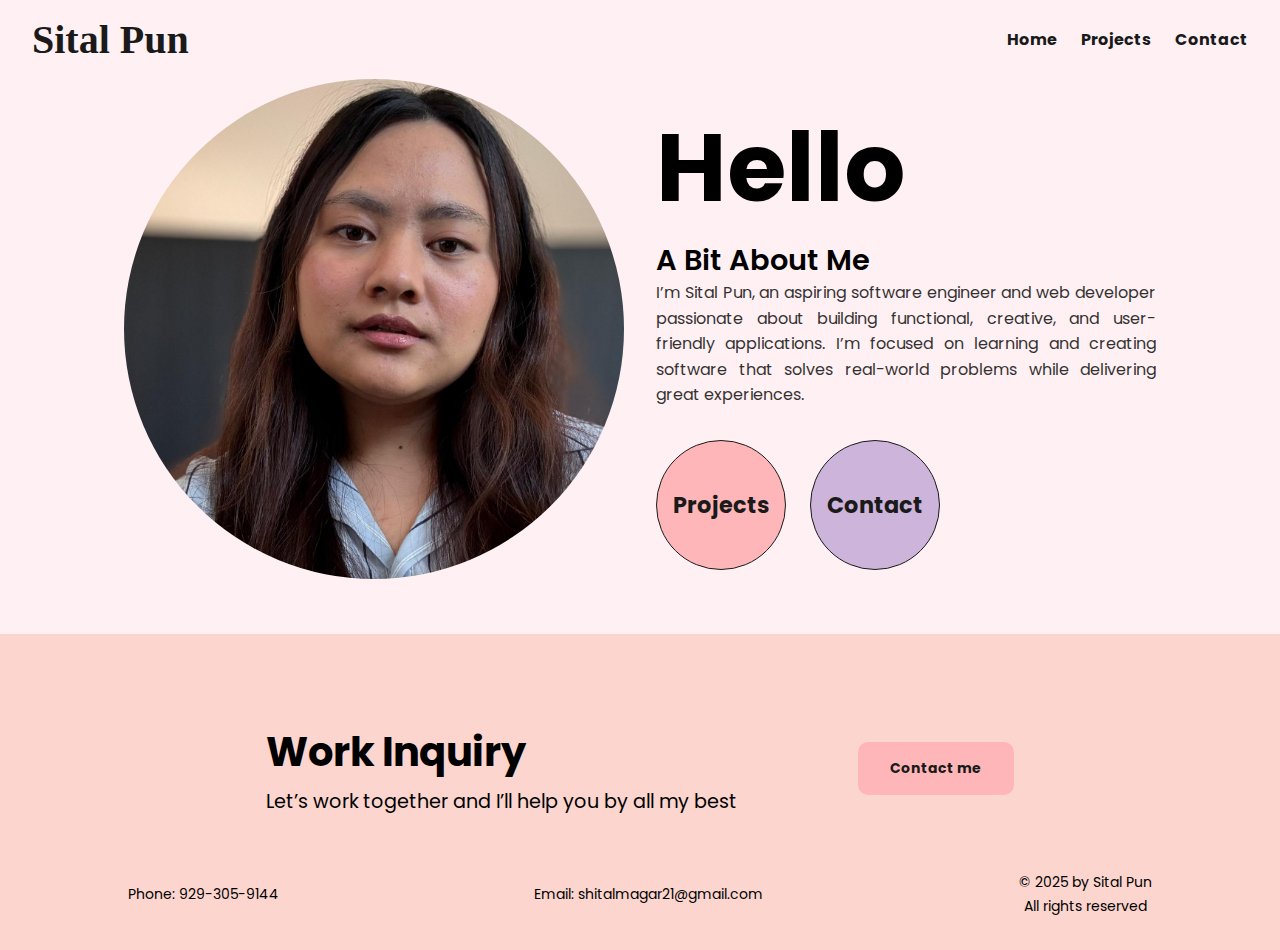
<file: index.html>
<!DOCTYPE html>
<html lang="en">
  <head>
    <meta charset="UTF-8" />
    <meta name="viewport" content="width=device-width, initial-scale=1.0" />
    <link
      href="https://fonts.googleapis.com/css2?family=Poppins:wght@400;600;700&display=swap"
      rel="stylesheet"
    />

    <title>Sital Pun | Portfolio</title>
    <link rel="stylesheet" href="style.css" />
  </head>
  <body>
    <div class="container">
      <header>
        <h1><a href="/">Sital Pun</a></h1>
        <nav>
          <ul>
            <li><a href="index.html">Home</a></li>
            <li><a href="projects.html">Projects</a></li>
            <li><a href="contact.html">Contact</a></li>
          </ul>
        </nav>
      </header>
      <main>
        <section class="intro-section">
          <div class="profile-image">
            <img src="image.jpg" alt="my image - sital pun" />
          </div>
          <div class="intro">
            <h2>Hello</h2>
            <p>A Bit About Me</p>
            <p>
              I’m Sital Pun, an aspiring software engineer and web developer
              passionate about building functional, creative, and user-friendly
              applications. I’m focused on learning and creating software that
              solves real-world problems while delivering great experiences.
            </p>
            <div class="buttons">
              <a class="btn-link projects" href="projects.html">Projects</a>
              <a class="btn-link contact" href="contact.html">Contact</a>
            </div>
          </div>
        </section>
      </main>
    </div>
    <footer>
      <div class="footer-inquiry">
        <div>
          <h2>Work Inquiry</h2>
          <p>Let’s work together and I’ll help you by all my best</p>
        </div>
        <a href="mailto:sitalpun@gmail.com">Contact me</a>
      </div>
      <div class="footer-details">
        <div>Phone: 929-305-9144</div>
        <div>Email: shitalmagar21@gmail.com</div>
        <div>
          <p>&copy; 2025 by Sital Pun</p>
          <p>All rights reserved</p>
        </div>
      </div>
    </footer>
  </body>
</html>
</file>
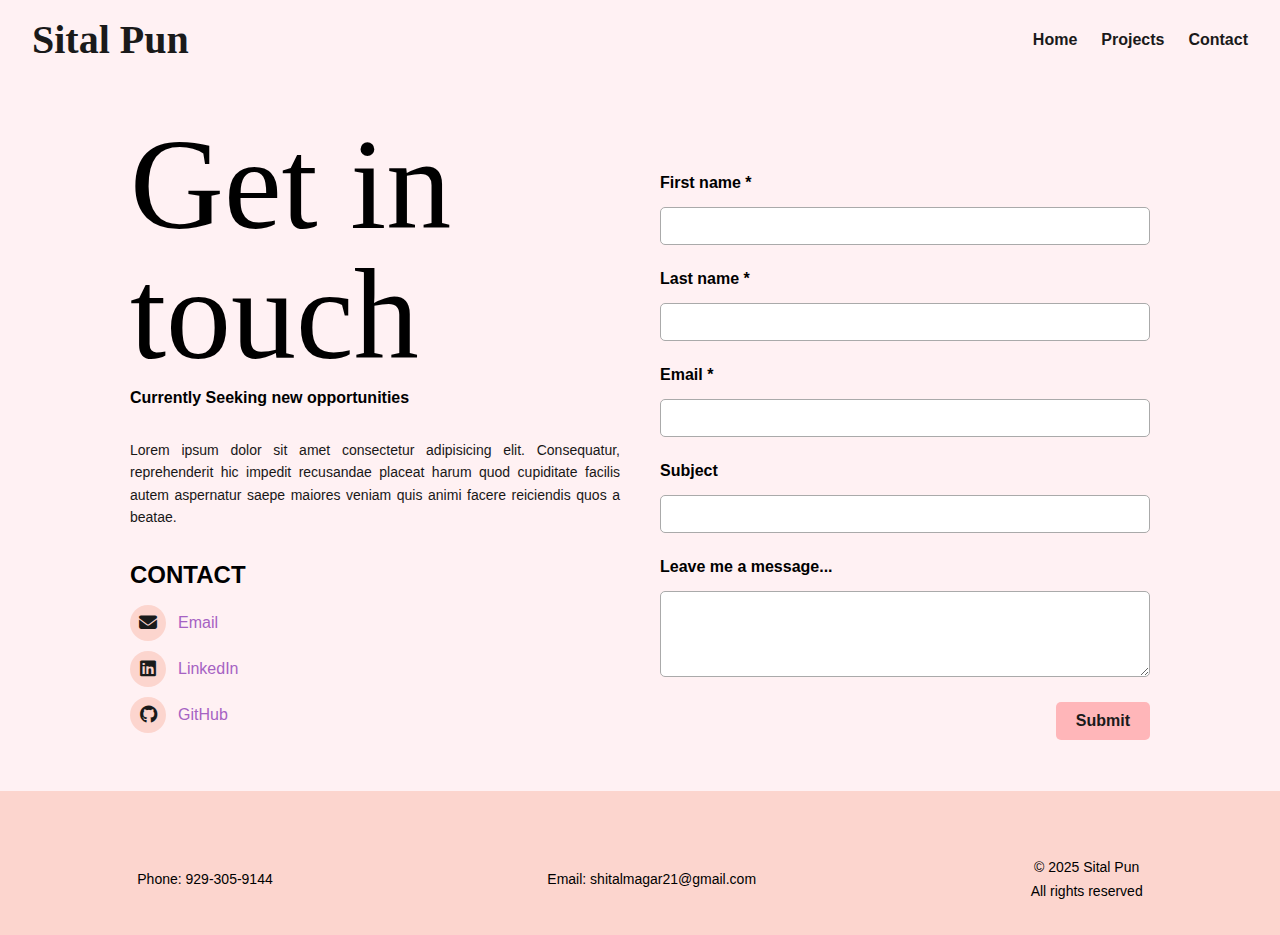
<file: contact.html>
<!DOCTYPE html>
<html lang="en">
  <head>
    <meta charset="UTF-8" />
    <meta name="viewport" content="width=device-width, initial-scale=1.0" />
    <link
      rel="stylesheet"
      href="https://cdnjs.cloudflare.com/ajax/libs/font-awesome/6.4.0/css/all.min.css"
    />

    <title>Contact Me | Sital Pun</title>
    <link rel="stylesheet" href="style.css" />
  </head>
  <body>
    <div class="container">
      <header>
        <h1><a href="/">Sital Pun</a></h1>
        <nav>
          <ul>
            <li><a href="index.html">Home</a></li>
            <li><a href="projects.html">Projects</a></li>
            <li><a href="contact.html">Contact</a></li>
          </ul>
        </nav>
      </header>
      <main>
        <!-- <h2 class="title">Sital Pun</h2> -->
        <div class="contact-container">
          <div class="contact-info">
            <div class="slide-in">
              <h2 class="big-title">Get in touch</h2>
              <h3 class="subtitle">Currently Seeking new opportunities</h3>
              <p class="description">
                Lorem ipsum dolor sit amet consectetur adipisicing elit.
                Consequatur, reprehenderit hic impedit recusandae placeat harum
                quod cupiditate facilis autem aspernatur saepe maiores veniam
                quis animi facere reiciendis quos a beatae.
              </p>
            </div>
            <div class="contact-icons">
              <h3>CONTACT</h3>
              <p>
                <a
                  href="mailto:shitalmagar21@gmail.com"
                  target="_blank"
                  aria-label="Email"
                >
                  <i class="fa-solid fa-envelope"></i>
                  Email
                </a>
              </p>
              <p>
                <a
                  href="https://www.linkedin.com/in/sital-pun-758843280/"
                  target="_blank"
                  aria-label="LinkedIn"
                >
                  <i class="fa-brands fa-linkedin"></i>
                  LinkedIn
                </a>
              </p>
              <p>
                <a
                  href="https://github.com/spun21m"
                  target="_blank"
                  aria-label="GitHub"
                >
                  <i class="fa-brands fa-github"></i>
                  GitHub
                </a>
              </p>
            </div>
          </div>
          <div class="contact-form">
            <form action="">
              <label for="first-name">First name *</label>
              <input type="text" id="first-name" name="first-name" required />

              <label for="last-name">Last name *</label>
              <input type="text" id="last-name" name="last-name" required />

              <label for="email">Email *</label>
              <input type="email" id="email" name="email" required />

              <label for="subject">Subject</label>
              <input type="text" id="subject" name="subject" />

              <label for="message">Leave me a message...</label>
              <textarea
                id="message"
                name="message"
                rows="4"
                required
              ></textarea>
              <div class="submit-container">
                <button type="submit">Submit</button>
              </div>
            </form>
          </div>
        </div>
      </main>
    </div>
    <footer>
      <div class="footer-details">
        <div>Phone: 929-305-9144</div>
        <div>Email: shitalmagar21@gmail.com</div>
        <div>
          <p>&copy; 2025 Sital Pun</p>
          <p>All rights reserved</p>
        </div>
      </div>
    </footer>
  </body>
</html>
</file>
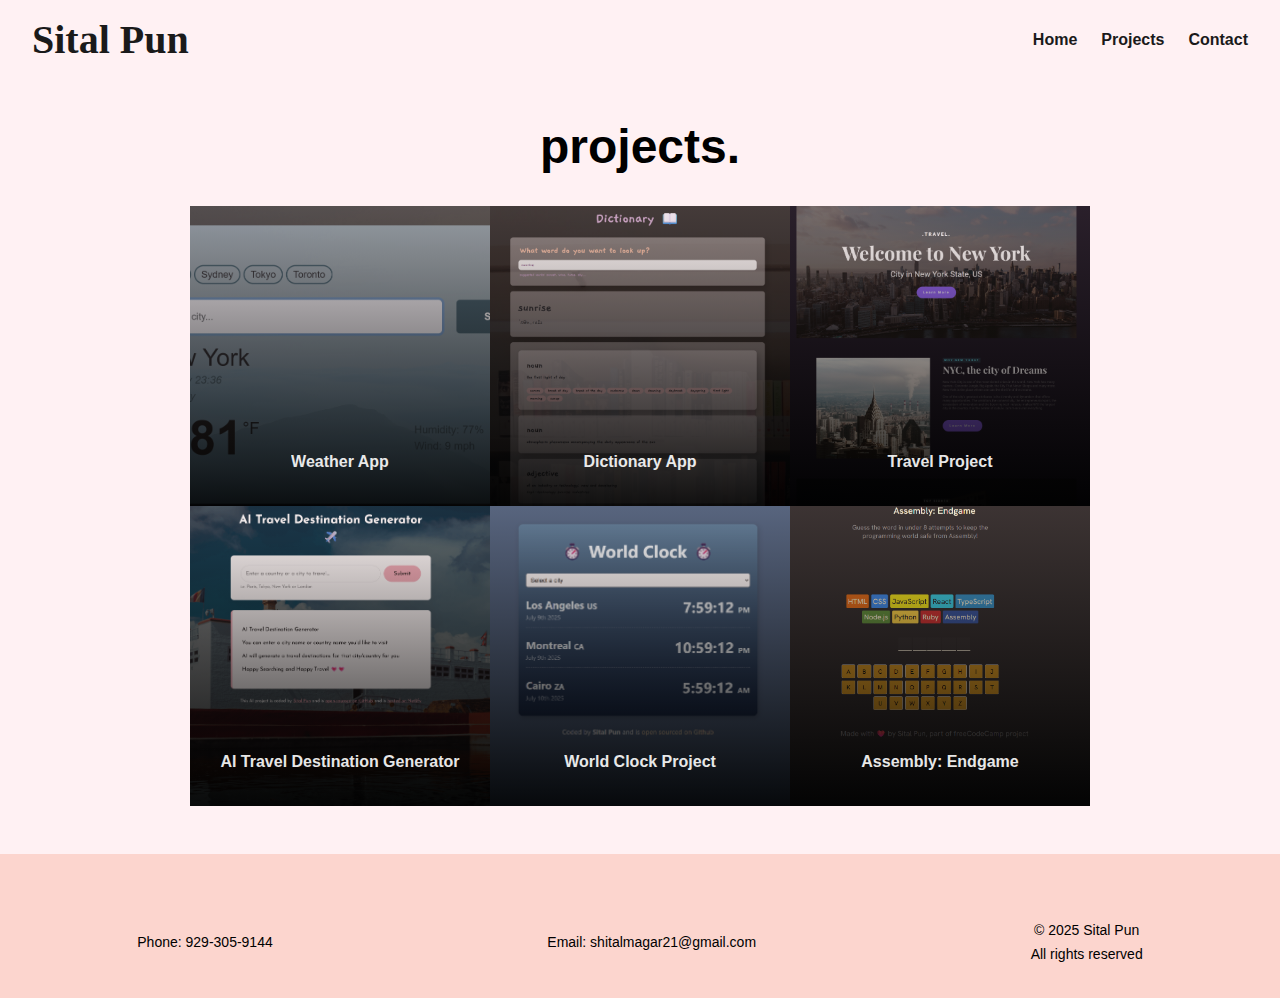
<file: projects.html>
<!DOCTYPE html>
<html lang="en">
  <head>
    <meta charset="UTF-8" />
    <meta name="viewport" content="width=device-width, initial-scale=1.0" />
    <title>My Projects | Sital Pun</title>
    <link rel="stylesheet" href="style.css" />
  </head>
  <body>
    <header>
      <h1><a href="/">Sital Pun</a></h1>
      <nav>
        <ul>
          <li><a href="index.html">Home</a></li>
          <li><a href="projects.html">Projects</a></li>
          <li><a href="contact.html">Contact</a></li>
        </ul>
      </nav>
    </header>
    <main>
        <div class="project-container">
        <h2>projects.</h2>
        <div class="projects-section">
          <a href="projectsdetails.html" class="project-card">
            <img src="img.png" alt="weather-app" />
            <div class="overlay"><h3>Weather App</h3></div>
          </a>
          <a href="projectsdetails.html#dictionary" class="project-card">
            <img src="dictionary.png" alt="weather-app" />
            <div class="overlay"><h3>Dictionary App</h3></div>
          </a>
          <a href="projectsdetails.html#travel-project" class="project-card">
            <img src="travel-project.png" alt="weather-app" />
            <div class="overlay"><h3>Travel Project</h3></div>
          </a>
          <a
            href="projectsdetails.html#ai-travel-destination"
            class="project-card"
          >
            <img src="ai-travel-destination.png" alt="weather-app" />
            <div class="overlay"><h3>AI Travel Destination Generator</h3></div>
          </a>
          <a
            href="projectsdetails.html#world-clock-project"
            class="project-card"
          >
            <img src="world-clock-project.png" alt="weather-app" />
            <div class="overlay"><h3>World Clock Project</h3></div>
          </a>
          <a href="projectsdetails.html#assembly-endgame" class="project-card">
            <img src="Assemble-endgame.png" alt="weather-app" />
            <div class="overlay"><h3>Assembly: Endgame</h3></div>
          </a>
        </div>
      </div>
      </main>
    <footer>
      <div class="footer-details">
        <div>Phone: 929-305-9144</div>
        <div>Email: shitalmagar21@gmail.com</div>
        <div>
          <p>&copy; 2025 Sital Pun</p>
          <p>All rights reserved</p>
        </div>
      </div>
    </footer>
  </body>
</html>
</file>
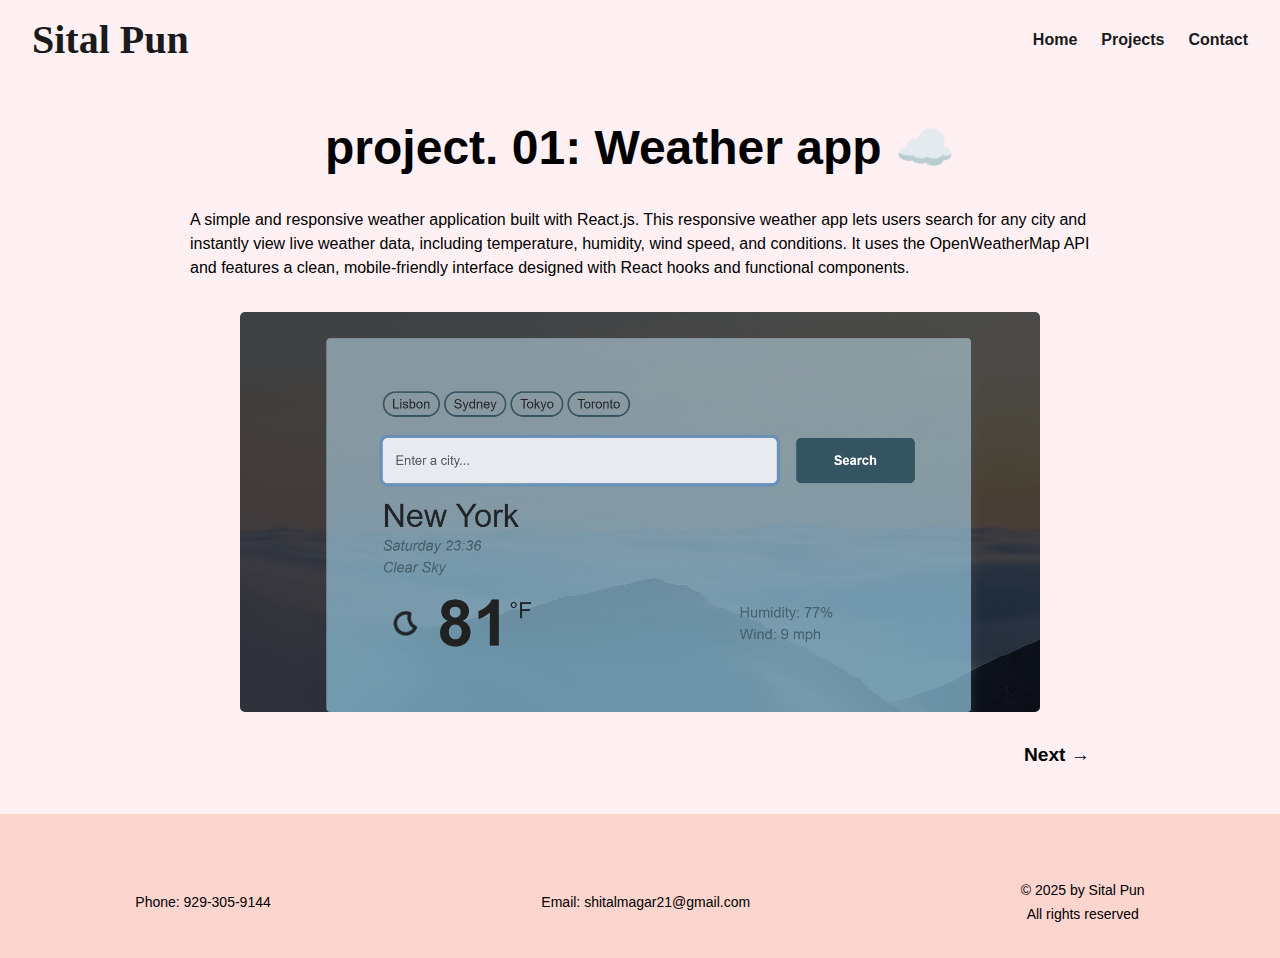
<file: projectsdetails.html>
<!DOCTYPE html>
<html lang="en">
  <head>
    <meta charset="UTF-8" />
    <meta name="viewport" content="width=device-width, initial-scale=1.0" />
    <title>My Projects | Sital Pun</title>
    <link rel="stylesheet" href="style.css" />
  </head>
  <body>
    <!-- <div class="container"> -->
    <header>
      <h1>Sital Pun</h1>
      <nav>
        <ul>
          <li><a href="index.html">Home</a></li>
          <li><a href="projects.html">Projects</a></li>
          <li><a href="contact.html">Contact</a></li>
        </ul>
      </nav>
    </header>
    <div class="project-container">
      <main>
        <div class="project active">
          <h2>project. 01: Weather app ☁️</h2>
          <p>
            A simple and responsive weather application built with React.js.
            This responsive weather app lets users search for any city and
            instantly view live weather data, including temperature, humidity,
            wind speed, and conditions. It uses the OpenWeatherMap API and
            features a clean, mobile-friendly interface designed with React
            hooks and functional components.
          </p>
          <a
            href="https://reactjs-weather-project.netlify.app/"
            target="_blank"
          >
            <img src="img.png" alt="weather -image" class="project-image"
          /></a>
          <div class="project-navigation">
            <div></div>
            <div class="next-project" onclick="showNextProject()">Next →</div>
          </div>
        </div>
        <div class="project" id="dictionary">
          <h2>project. 02: Dictionary app 📖</h2>
          <p>
            Dictionary Project is a fully functional web application built with
            advanced knowledge of the React framework. It integrates multiple
            APIs to deliver real-time definitions, pronunciations, and examples,
            providing a seamless and interactive user experience.
          </p>
          <a href="https://dictionary-app-5.netlify.app/" target="_blank">
            <img
              src="dictionary.png"
              alt="weather -image"
              class="project-image"
          /></a>
          <div class="project-navigation">
            <div class="previous-project" onclick="showPreviousProject()">
              ← Previous
            </div>
            <div class="next-project" onclick="showNextProject()">Next →</div>
          </div>
        </div>
        <div class="project" id="travel-project">
          <h2>project. 03: Travel Project ✈️</h2>
          <p>
            Travel Project is a modern, responsive web application showcasing
            advanced CSS techniques and interactive features. Built with a
            mobile-first approach, it offers a seamless and engaging user
            experience across all devices, highlighting destinations and travel
            information in an attractive, user-friendly design.
          </p>
          <a href="https://ny-travel-project.netlify.app/" target="_blank">
            <img
              src="travel-project.png"
              alt="weather -image"
              class="project-image"
          /></a>
          <div class="project-navigation">
            <div class="previous-project" onclick="showPreviousProject()">
              ← Previous
            </div>
            <div class="next-project" onclick="showNextProject()">Next →</div>
          </div>
        </div>
        <div class="project" id="ai-travel-destination">
          <h2>project. 04: AI Travel Destination Generator 🛩️</h2>
          <p>
            AI Travel Destination Generator is my first interactive project
            using artificial intelligence. This text-generating web application
            integrates an AI API to suggest unique travel destinations based on
            any city or country the user enters. It showcases creativity and
            practical use of AI to enhance user experience.
          </p>
          <a href="https://dictionary-app-5.netlify.app/" target="_blank">
            <img
              src="ai-travel-destination.png"
              alt="weather -image"
              class="project-image"
          /></a>
          <div class="project-navigation">
            <div class="previous-project" onclick="showPreviousProject()">
              ← Previous
            </div>
            <div class="next-project" onclick="showNextProject()">Next →</div>
          </div>
        </div>
        <div class="project" id="world-clock-project">
          <h2>project. 05: World Clock Project ⏰</h2>
          <p>
            World Clock Project is a dynamic web application that showcases
            advanced JavaScript techniques and interactive features. It displays
            the current date and time for three different locations across time
            zones and includes a dropdown to view additional locations,
            providing a clean and informative user experience.
          </p>
          <a href="https://js-world-clock.netlify.app/" target="_blank">
            <img
              src="world-clock-project.png"
              alt="weather -image"
              class="project-image"
          /></a>
          <div class="project-navigation">
            <div class="previous-project" onclick="showPreviousProject()">
              ← Previous
            </div>
            <div class="next-project" onclick="showNextProject()">Next →</div>
          </div>
        </div>
        <div class="project" id="assembly-endgame">
          <h2>project. 06: Assembly: Endgame 🧩</h2>
          <p>
            Assembly: Endgame is an interactive browser-based game built with
            JavaScript, showcasing creative design and engaging gameplay.
            Players can experience dynamic interactions and responsive
            mechanics, making it an enjoyable demonstration of advanced
            front-end development skills.
          </p>
          <a href="https://earnest-nougat-035198.netlify.app/" target="_blank">
            <img
              src="Assemble-endgame.png"
              alt="weather -image"
              class="project-image"
          /></a>
          <div class="project-navigation">
            <div class="previous-project" onclick="showPreviousProject()">
              ← Previous
            </div>
            <div class="next-project" onclick="showNextProject()">Next →</div>
          </div>
        </div>
      </main>

      <!-- </div> -->
    </div>
    <footer>
      <div class="footer-details">
        <div>Phone: 929-305-9144</div>
        <div>Email: shitalmagar21@gmail.com</div>
        <div>
          <p>&copy; 2025 by Sital Pun</p>
          <p>All rights reserved</p>
        </div>
      </div>
    </footer>
    <script>
      function showPreviousProject() {
        const projects = document.querySelectorAll(".project");
        let activeIndex = Array.from(projects).findIndex((project) =>
          project.classList.contains("active")
        );

        projects[activeIndex].classList.remove("active");
        activeIndex--;
        projects[activeIndex].classList.add("active");
      }

      function showNextProject() {
        const projects = document.querySelectorAll(".project");
        let activeIndex = Array.from(projects).findIndex((project) =>
          project.classList.contains("active")
        );
        projects[activeIndex].classList.remove("active");
        activeIndex = (activeIndex + 1) % projects.length;
        projects[activeIndex].classList.add("active");
      }

      //when the page loads, hash checked
      window.addEventListener("load", () => {
        const projects = document.querySelectorAll(".project");
        projects.forEach((p) => p.classList.remove("active"));

        const hash = window.location.hash.substring(1); // remove the #
        const target = document.getElementById(hash);

        if (target) {
          target.classList.add("active");
          target.scrollIntoView({ behavior: "smooth" });
        } else {
          // fallback to the first project
          projects[0].classList.add("active");
        }
      });
    </script>
  </body>
</html>
</file>
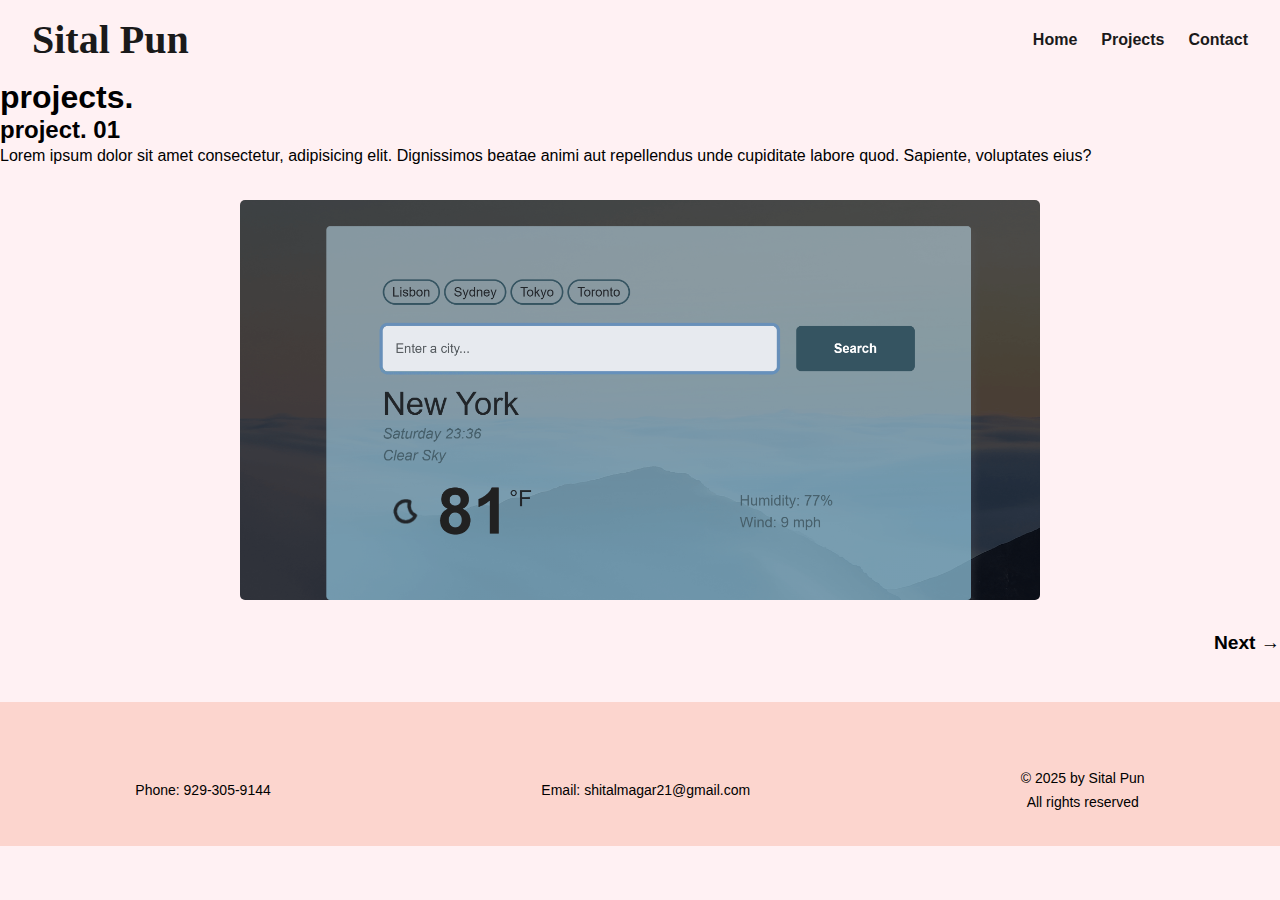
<file: projectsdetal.html>
<!DOCTYPE html>
<html lang="en">
  <head>
    <meta charset="UTF-8" />
    <meta name="viewport" content="width=device-width, initial-scale=1.0" />
    <title>My Projects | Sital Pun</title>
    <link rel="stylesheet" href="style.css" />
  </head>
  <body>
    <div class="container">
        <header>
            <h1>Sital Pun</h1>
            <nav>
                <ul>
                    <li><a href="index.html">Home</a></li>
                    <li><a href="projects.html">Projects</a></li>
                    <li><a href="contact.html">Contact</a></li>
                </ul>
            </nav>
        </header>
        <main>

            <h1>projects.</h1>
            <div class="project active">
                <h2>project. 01</h2>
                <p>
                  Lorem ipsum dolor sit amet consectetur, adipisicing elit. Dignissimos
                  beatae animi aut repellendus unde cupiditate labore quod. Sapiente,
                  voluptates eius?
                </p>
                <img src="img.png" alt="weather -image" class="project-image" />
                <div class="next-project">
                 <div class="next-project" onclick="showNextProject()">Next →</div> 
                </div>
      
            </div>
            <div class="project">
              <h2>project. 02</h2>
              <p>
                Lorem ipsum dolor sit amet consectetur, adipisicing elit. Dignissimos
                beatae animi aut repellendus unde cupiditate labore quod. Sapiente,
                voluptates eius?
              </p>
              <img src="img.png" alt="weather -image" class="project-image" />
              <div class="next-project">
               <div class="next-project" onclick="showNextProject()">Next →</div> 
              </div>
      
          </div>
          <div class="project">
              <h2>project. 03</h2>
              <p>
                Lorem ipsum dolor sit amet consectetur, adipisicing elit. Dignissimos
                beatae animi aut repellendus unde cupiditate labore quod. Sapiente,
                voluptates eius?
              </p>
              <a href="https://earnest-nougat-035198.netlify.app/">
              <img src="img.png" alt="weather -image" class="project-image" /></a>
              <div class="next-project">
               <div class="next-project" onclick="showNextProject()">Next →</div> 
              </div>
      
          </div>
        </main>
    </div>
    <footer>
        <div class="footer-details">
            <div>Phone: 929-305-9144</div>
            <div>Email: shitalmagar21@gmail.com</div>
            <div>
                <p>&copy; 2025 by Sital Pun</p>
                <p>All rights reserved</p>
            </div>

        </div>
    </footer>
    <script>
        function showNextProject() {
            const projects = document.querySelectorAll('.project');
            let activeIndex = Array.from(projects).findIndex(project => project.classList.contains('active'));
            projects[activeIndex].classList.remove('active');
            activeIndex = (activeIndex + 1) % projects.length;
            projects[activeIndex].classList.add('active');
        }
    </script>
  </body>
</html>
</file>
<file: style.css>
* {
  margin: 0;
  padding: 0;
  box-sizing: border-box;
}

:root {
  --primary-color-text: #1a1a1a;
  --background-color: #fff1f3;
  --accent-color: #fcd5ce;
  --highlight-color: #cdb4db;
  --primary-button-color: #ffb6b9;
}

body {
  background: #fff1f3;
  font-family: "Poppins", sans-serif;
}

header {
  color: var(--primary-color-text);
  padding: 1rem 2rem;
  display: flex;
  justify-content: space-between;
  align-items: center;
}

header h1 {
  font-family: "Great Vibes", cursive;
  font-size: 2.5rem;
  font-weight: 600;
}

header a {
  text-decoration: none;
  color: var(--primary-color-text);
}

nav ul {
  list-style: none;
  gap: 1.5rem;
  display: flex;
}

nav ul li a {
  font-weight: bold;
  transition: color 0.3s ease;
}

nav ul li a:hover {
  color: #ffaaa5;
}
nav a[aria-current="page"] {
  border-bottom: 2px solid var(--primary-button-color);
  padding-bottom: 2px;
  color: #e17b7b;
  font-weight: 700;
}

p {
  line-height: 1.5rem;
}

.intro-container {
  margin: 40px auto;
  max-width: 1100px;
  padding: 0 2rem;
}

.intro-section {
  display: flex;
  flex-wrap: wrap;
  align-items: center;
  justify-content: center;
  gap: 2rem;
}

.profile-image img {
  width: 500px;
  height: 500px;
  border-radius: 50%;
  object-fit: cover;
}

.intro {
  max-width: 500px;
}

.intro h2 {
  font-size: 6rem;
  font-weight: 700;
}

.intro p:first-of-type {
  font-size: 1.8rem;
  font-weight: 600;
  margin: 0.5rem 0;
}

.intro p:nth-of-type(2) {
  line-height: 1.6;
  opacity: 0.8;
  text-align: justify;
}

.wave {
  display: inline-block;
  font-size: 80px;
  animation: wave-animation 2s;
  transform: 70% 70%;
}

@keyframes wave-animation {
  0% {
    transform: rotate(0deg);
  }
  10% {
    transform: rotate(14deg);
  }
  20% {
    transform: rotate(-8deg);
  }
  30% {
    transform: rotate(14deg);
  }
  40% {
    transform: rotate(-4deg);
  }
  50% {
    transform: rotate(10deg);
  }
  60% {
    transform: rotate(0deg);
  }
  100% {
    transform: rotate(0deg);
  }
}

.buttons {
  display: flex;
  gap: 1.5rem;
  margin-top: 2rem;
}

.btn-link {
  display: flex;
  align-items: center;
  justify-content: center;
  width: 130px;
  height: 130px;
  border-radius: 50%;
  color: var(--primary-color-text);
  text-decoration: none;
  font-weight: bold;
  font-size: 1.4rem;
  border: 1px solid #1a1a1a;
  transition: background-color 0.3s ease;
}

.btn-link.projects {
  background-color: var(--primary-button-color);
}

.btn-link.projects:hover {
  background-color: var(--background-color);
}

.btn-link.contact {
  background-color: var(--highlight-color);
}

.btn-link.contact:hover {
  background-color: var(--background-color);
}

.form-message {
  margin-top: 1rem;
  font-size: 0.95rem;
  color: #e17b7b;
  text-align: center;
}
.form-message.error {
  color: red;
}

.project-details-container,
.project-container {
  max-width: 900px;
  margin: 40px auto;
}

.project-details-container h2,
.project-container h2 {
  text-align: center;
  font-size: 3rem;
  margin-bottom: 2rem;
}

.project-details-container h3,
.project-container h3 {
  font-size: 1rem;
  padding-bottom: 1.2rem;
  opacity: 0.9;
}

.projects-section {
  display: flex;
  justify-content: center;
  /* gap: 1rem; */
  flex-wrap: wrap;
}

.project-card {
  position: relative;
  overflow: hidden;
  cursor: pointer;
  /* border-radius: 4px; */
  width: 300px;
  height: 300px;
}

.project-card img {
  width: 100%;
  height: 100%;
  object-fit: cover;
}

.project-card .overlay {
  position: absolute;
  top: 0;
  bottom: 0;
  left: 0;
  right: 0;
  background: linear-gradient(
    to bottom,
    rgba(255, 170, 165, 0.1),
    rgba(0, 0, 0, 0.9)
  );
  color: rgb(255, 170, 165);
  color: #fff;
  text-align: center;
  font-weight: bold;
  display: flex;
  align-items: flex-end;
  justify-content: center;
  padding: 1rem;
  opacity: 1;
  transition: background 0.6s ease;
}

.project-card:hover .overlay {
  background: linear-gradient(
    to bottom,
    rgba(0, 0, 0, 0.9),
    rgba(255, 170, 165, 0.1)
  );
}

.project-image {
  display: block;
  margin: 2rem auto;
  width: 100%;
  max-width: 800px;
  height: 400px;
  object-fit: cover;
  object-position: top;
  border-radius: 5px;
}

.project-navigation {
  display: flex;
  justify-content: space-between;
  align-items: center;
  margin-top: 1rem;
}

.previous-project {
  text-align: left;
  font-weight: bold;
  font-size: 1.2rem;
  cursor: pointer;
}

.next-project {
  text-align: right;
  font-weight: bold;
  font-size: 1.2rem;
  cursor: pointer;
}

.project {
  display: none;
}

.project.active {
  display: block;
}

.contact-container {
  display: flex;
  gap: 40px;
  padding: 0 40px;
  max-width: 1100px;
  margin: 40px auto;
  flex-wrap: wrap;
}

.contact-info .big-title {
  font-size: 130px;
  line-height: 1;
  font-weight: 400;
  font-family: "Georgia", serif;
}

.contact-info .subtitle {
  font-size: 16px;
  margin-top: 10px;
}

.contact-info .description {
  font-size: 14px;
  line-height: 1.6;
  margin-top: 2rem;
  max-width: 600px;
  opacity: 0.9;
  text-align: justify;
}

.contact-info h3 {
  margin-top: 2rem;

  font-size: 1.5rem;
  margin-bottom: 1rem;
}

.contact-info .contact-icons a {
  display: inline-flex;
  align-items: center;
  gap: 12px;
  margin-bottom: 10px;
  text-decoration: none;
  color: #a662c3;
  transition: color 0.3s ease;
}

.contact-info .contact-icons a:hover {
  color: #e17b7b;
}

.contact-icons i {
  display: flex;
  align-items: center;
  justify-content: center;
  width: 36px;
  height: 36px;
  border-radius: 50%;
  background-color: var(--accent-color);
  color: var(--primary-color-text);
  font-size: 18px;
  transform: background-color 0.3s ease;
}

.contact-info .contact-icons a:hover i {
  background-color: #e17b7b;
  color: #fff;
}
@keyframes slideInFromLeft {
  0% {
    transform: translateX(-50px);
    opacity: 0;
  }
  100% {
    transform: translateX(0);
    opacity: 1;
  }
}

.slide-in {
  animation: slideInFromLeft 1s ease-out;
}

.contact-info,
.contact-form {
  flex: 1 1 400px;
}

.contact-form form {
  display: flex;
  flex-direction: column;
  gap: 10px;
  margin-top: 40px;
}

.contact-form label {
  margin-top: 15px;
  font-weight: bold;
}

input,
textarea {
  padding: 10px;
  border: 1px solid #aaa;
  border-radius: 5px;
  margin-top: 5px;
  font-size: 14px;
}

textarea {
  resize: vertical;
  /* height: 150px; */
}

.submit-container {
  display: flex;
  justify-content: flex-end;
}

.submit-container button {
  margin-top: 15px;
  padding: 10px 20px;
  background-color: var(--primary-button-color);
  color: var(--primary-color-text);
  font-weight: bold;

  border: none;
  border-radius: 5px;
  cursor: pointer;
  font-size: 16px;
  transition: background-color 0.3s ease;
}

.submit-container button:hover {
  background-color: #e17b7b;
}

footer {
  /* text-align: center; */
  background-color: var(--accent-color);

  padding: 2rem 1rem;
  margin-top: 3rem;
  font-size: 14px;
}

.footer-inquiry {
  background-color: var(--accent-color);
  border-radius: 15px;
  padding: 1.5rem;
  max-width: 900px;
  margin: 2rem auto;
  display: flex;
  justify-content: space-around;
  align-items: center;
  flex-wrap: wrap;
  gap: 1rem;
}

.footer-inquiry h2 {
  font-size: 2.5rem;
}

.footer-inquiry p {
  font-size: 1.2rem;
  margin-top: 0.5rem;
  /* max-width: 500px; */
}

.footer-inquiry a {
  text-decoration: none;
  color: var(--primary-color-text);
  font-weight: bold;
  background-color: var(--primary-button-color);
  padding: 1rem 2rem;
  border-radius: 10px;
  text-align: center;
  transition: background-color 0.3s ease;
}

.footer-inquiry a:hover {
  background-color: #e17b7b;
}

.footer-details {
  margin-top: 2rem;
  display: flex;
  justify-content: space-around;
  align-items: center;
  gap: 2rem;
  flex-wrap: wrap;
  text-align: center;
}

.footer-section {
  display: flex;
  align-items: center;
  gap: 10px;
  /* font-weight: 500; */
  color: var(--primary-color-text);
}

.footer-section a {
  text-decoration: none;
  color: var(--primary-color-text);
  transition: color 0.3s ease;
}

.footer-section a:hover {
  color: #e17b7b;
}

.footer-section i {
  font-size: 20px;
  background-color: #e17b7b;
  color: #fff;
  transition: background-color 0.3s ease;
}

.footer-section a:hover i {
  background-color: var(--primary-button-color);
  color: #fff;
}

.footer-section a:hover {
  color: #e17b7b;
}

.footer-section.social-icons a i {
  font-size: 24px;
}

.footer-section.social-icons a:hover i {
  background-color: var(--background-color);
  color: #e17b7b;
}

.footer-details div {
  padding: 0 1.5rem;
  display: flex;
  flex-direction: column;
  justify-content: center;
  align-items: center;
  text-align: center;
}

.footer-bottom {
  text-align: center;
  font-size: 13px;
  opacity: 0.8;
}

@media (min-width: 1025px) {
  .intro-section {
    flex-wrap: nowrap;
  }
}

@media (min-width: 769px) and (max-width: 1024px) {
  .intro-container {
    margin: 20px auto 0;
    max-width: 900px;
  }

  .intro {
    text-align: left;
  }

  .intro-section {
    flex-direction: row;
    gap: 2rem;
    align-items: center;
    justify-content: center;
    padding: 0 2rem;
    flex-wrap: nowrap;
  }

  .intro h2 {
    font-size: 3.5rem;
  }

  .intro p:first-of-type {
    font-size: 1.3rem;
  }

  .intro p:nth-of-type(2) {
    font-size: 1rem;
  }

  .profile-image img {
    width: 300px;
    height: 350px;
  }

  .wave {
    font-size: 60px;
  }

  .buttons {
    flex-wrap: wrap;
  }

  .btn-link {
    width: 100px;
    height: 100px;
    font-size: 1rem;
  }

  .project-container,
  .project-details-container {
    max-width: 800px;
    margin: 20px auto;
    padding: 0 1rem;
  }

  .project-container h2 {
    font-size: 2rem;
    margin-bottom: 1rem;
  }

  .project-container h3 {
    font-size: 0.9rem;
    padding-bottom: 0.5rem;
  }

  .project-card {
    width: calc(50% - 1rem);
  }

  .project-details-container h2 {
    font-size: 2rem;
    margin-bottom: 1rem;
  }

  .project-details-container p {
    font-size: 0.9rem;
    text-align: justify;
  }

  .project-image {
    width: 90%;
    height: 400px;
    margin: 1rem auto;
  }

  .previous-project {
    font-size: 1.1rem;
  }
  .next-project {
    font-size: 1.1rem;
  }

  .contact-container {
    flex-wrap: nowrap;
    margin: 20px auto;
  }

  .contact-info .big-title {
    font-size: 100px;
  }

  .contact-info .subtitle {
    font-size: 14px;
    /* margin-top: 10px; */
  }

  .contact-info .description {
    font-size: 13px;
    margin-top: 1rem;
    line-height: 1.6;
    text-align: justify;
  }

  .contact-info h3 {
    font-size: 1.3rem;
    margin-bottom: 0;
    margin-top: 1.9rem;
  }

  .contact-info .contact-icons a {
    font-size: 14px;
    margin-bottom: 0;
  }

  .contact-icons i {
    width: 30px;
    height: 30px;
    margin-top: 5px;
    font-size: 17px;
  }

  .contact-form label {
    margin-top: 0;
    font-size: 15px;
  }

  .footer-inquiry {
    padding: 1rem;
    margin-top: 0;
  }

  .footer-inquiry h2 {
    font-size: 2rem;
  }

  .footer-inquiry p {
    font-size: 0.8rem;
  }

  .footer-inquiry a {
    padding: 0.8rem 1.4rem;
    font-size: 0.9rem;
  }

  .footer-details {
    font-size: 0.7rem;
    flex-wrap: wrap;
  }
}

/* Tablets-portraits and landscape */
@media (min-width: 481px) and (max-width: 768px) {
  header {
    padding: 1rem;
  }

  header h1 {
    font-size: 2rem;
  }

  nav ul {
    font-size: 0.9rem;
    gap: 0.5rem;
  }

  .intro-container {
    margin: 20px auto 0;
    text-align: center;
  }
  .intro-section {
    flex-direction: column;
    gap: 1.5rem;
    text-align: center;
  }

  .intro {
    max-width: 750px;
    padding: 0 1.5rem;
  }

  .intro h2 {
    display: none;
  }

  .profile-image img {
    width: 400px;
    height: 400px;
  }

  .intro p:first-of-type {
    font-size: 2rem;
    margin: 0 0 1rem;
  }

  .intro p:nth-of-type(2) {
    text-align: center;
  }

  .buttons {
    gap: 1.2rem;
    justify-content: center;
    align-items: center;
    margin-top: 1rem;
  }

  .btn-link {
    width: 120px;
    height: 120px;
    font-size: 1.2rem;
  }

  .contact-container {
    margin: 10px auto;
    text-align: center;
  }

  .contact-info {
    max-width: 500px;
    margin: 10px auto;
  }

  .contact-info .big-title {
    font-size: 100px;
  }

  .contact-info .subtitle {
    font-size: 15px;
    margin-top: 10px;
  }

  .contact-info .description {
    font-size: 14px;
    margin-top: 1rem;
    line-height: 2;
    text-align: center;
  }

  .contact-info h3 {
    font-size: 1.3rem;
    margin-bottom: 0;
    margin-top: 1.9rem;
  }

  .contact-info .contact-icons p {
    display: none;
  }

  .contact-form form {
    margin-top: 0;
    text-align: left;
  }

  .contact-form label {
    margin-top: 0;
    font-size: 14px;
  }

  input,
  textarea {
    margin-top: 0;
    font-size: 12px;
  }

  .submit-container button {
    margin-top: 5px;
    padding: 10px 18px;
    font-size: 15px;
  }

  .project-container,
  .project-details-container {
    max-width: 700px;
    margin: 20px auto;
    padding: 0 1rem;
  }

  .project-container h2 {
    font-size: 2rem;
    margin-bottom: 1rem;
  }

  .project-container h3 {
    font-size: 0.9rem;
    padding-bottom: 0.5rem;
  }
  .projects-section {
    gap: 1.2rem;
    padding: 0 1rem;
  }
  .project-card {
    width: calc(50% - 1rem);
    height: 200px;
    margin-bottom: 1rem;
    border-radius: 5px;
    overflow: hidden;
  }

  .project-details-container h2 {
    font-size: 1.7rem;
    margin-bottom: 1rem;
  }

  .project-details-container p {
    font-size: 0.9rem;
    /* margin-top: 0.5rem; */
    text-align: center;
  }

  .project-image {
    width: 90%;
    height: 300px;
    margin: 1.2rem auto;
  }

  .previous-project {
    font-size: 1rem;
  }
  .next-project {
    font-size: 1rem;
  }

  footer {
    padding: 0.8rem 1rem;
    margin-top: 1.8rem;
  }

  .footer-inquiry {
    padding: 0.5rem;
    margin: 0 0 12px;
    text-align: center;
    flex-direction: column;
  }
  .footer-inquiry h2 {
    font-size: 2.1rem;
  }

  .footer-inquiry p {
    font-size: 1rem;
  }
  .footer-inquiry a {
    padding: 0.7rem 0.8rem;
  }

  .footer-details {
    margin-top: 0;
    flex-direction: column;
    align-items: center;
    gap: 1rem;
    padding: 10px;
    font-size: 0.8rem;
  }

  .contact-icons i {
    width: 32px;
    height: 32px;
    font-size: 17px;
  }

  .footer-section.social-icons {
    flex-direction: row;
    gap: 1.5rem;
    margin-top: 5px;
  }

  .footer-section.social-icons a i {
    font-size: 20px;
  }

  .footer-bottom {
    margin-top: 0.8rem;
    font-size: 0.7rem;
  }
}

@media (max-width: 480px) {
  header {
    padding: 1rem;
  }

  header h1 {
    font-size: 1.3rem;
  }

  nav ul {
    font-size: 0.8rem;
    gap: 0.5rem;
  }

  .intro-container {
    margin: 20px auto 0;
    text-align: center;
  }

  .intro {
    padding: 0 1rem;
  }

  .intro h2 {
    display: none;
  }

  .intro p:first-of-type {
    font-size: 1.7rem;
    margin: 0 0 0.5rem;
  }

  .intro p:nth-of-type(2) {
    font-size: 0.8rem;
    line-height: 1.6;
    text-align: center;
  }

  .profile-image img {
    width: 300px;
    height: 300px;
  }

  .buttons {
    gap: 1rem;
    justify-content: center;
    align-items: center;
    margin-top: 1rem;
  }

  .btn-link {
    width: 100px;
    height: 100px;
    font-size: 1rem;
  }

  .contact-container {
    margin: 20px auto;
    text-align: center;
  }

  .contact-info .big-title {
    font-size: 90px;
  }

  .contact-info .subtitle {
    font-size: 14px;
    margin-top: 10px;
  }

  .contact-info .description {
    font-size: 12px;
    margin-top: 1rem;

    text-align: center;
  }

  .contact-info h3 {
    font-size: 1.2rem;
    margin-bottom: 0;
    margin-top: 1.8rem;
  }

  .contact-info .contact-icons a {
    font-size: 14px;
  }

  .contact-info .contact-icons p {
    display: none;
  }

  .contact-icons i {
    width: 30px;
    height: 30px;
  }

  .contact-form form {
    margin-top: 0;
    text-align: left;
  }

  .contact-form label {
    margin-top: 0;
    font-size: 14px;
  }

  input,
  textarea {
    margin-top: 0;
    font-size: 12px;
  }

  .submit-container button {
    margin-top: 0px;
    padding: 8px 16px;
    font-size: 14px;
  }

  .project-container,
  .project-details-container {
    max-width: 400px;
    margin: 20px auto;
  }

  .project-container h2 {
    font-size: 2rem;
    margin-bottom: 1rem;
  }

  .project-container h3 {
    font-size: 0.7rem;
    padding-bottom: 0;
  }

  .project-card {
    width: 350px;
    height: 300px;
  }

  .project-details-container h2 {
    font-size: 1.5rem;
    margin-bottom: 1rem;
  }

  .project-details-container p {
    font-size: 0.8rem;
    margin-top: 0.5rem;
    text-align: center;
  }

  .project-image {
    width: 90%;
    height: 200px;
    margin: 1rem auto;
  }

  .previous-project {
    font-size: 1rem;
  }
  .next-project {
    font-size: 1rem;
  }
  footer {
    padding: 0.8rem 1rem;
    margin-top: 1.8rem;
  }
  .footer-inquiry {
    padding: 0.5rem;
    margin: 0 0 12px;
    text-align: center;
  }
  .footer-inquiry h2 {
    font-size: 2rem;
  }

  .footer-inquiry p {
    font-size: 0.9rem;
  }
  .footer-inquiry a {
    padding: 0.7rem 0.8rem;
    font-size: 0.8rem;
  }

  .footer-details {
    margin-top: 0;
    flex-direction: column;
    align-items: center;
    gap: 1rem;
    padding: 10px;
    font-size: 0.7rem;
  }

  .contact-icons i {
    width: 30px;
    height: 30px;
    font-size: 16px;
  }

  .footer-section.social-icons {
    flex-direction: row;
    gap: 1.5rem;
    margin-top: 5px;
  }

  .footer-section.social-icons a i {
    font-size: 20px;
  }

  .footer-bottom {
    margin-top: 1rem;
    font-size: 0.7rem;
  }
}
</file>
